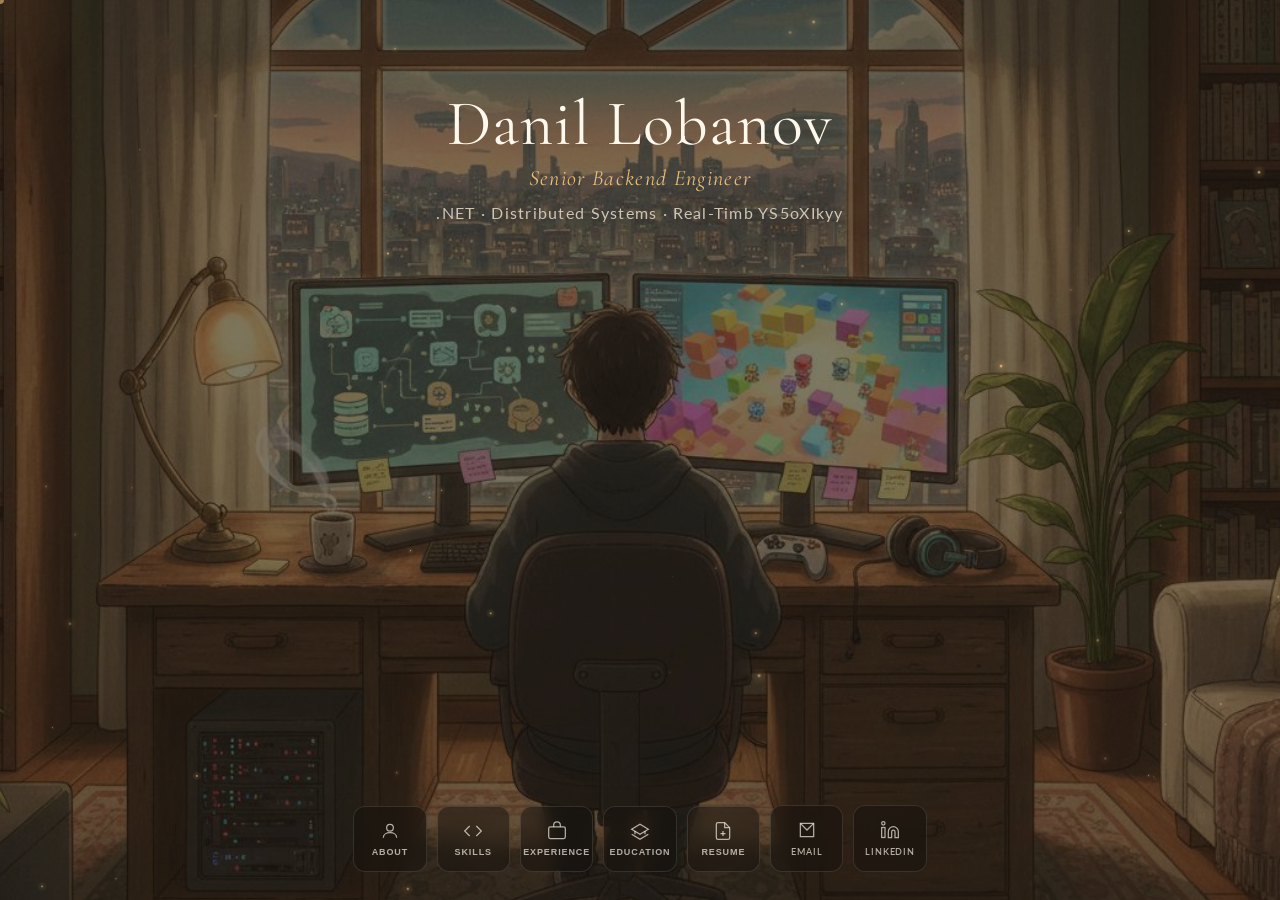
<file: index.html>
<!DOCTYPE html>
<html lang="en">
<head>
  <meta charset="UTF-8">
  <meta name="viewport" content="width=device-width, initial-scale=1.0">
  <title>Danil Lobanov — Senior Backend Engineer</title>
  <link rel="preconnect" href="https://fonts.googleapis.com">
  <link rel="preconnect" href="https://fonts.gstatic.com" crossorigin>
  <link href="https://fonts.googleapis.com/css2?family=Cormorant+Garamond:ital,wght@0,400;0,600;1,400&family=JetBrains+Mono:wght@400;500&family=Lato:wght@300;400;500;600;700&display=swap" rel="stylesheet">
  <link rel="stylesheet" href="css/style.css">
</head>
<body>

  <!-- ============ FIXED BACKGROUND ============ -->
  <div class="bg-fixed" id="bgFixed"></div>
  <div class="bg-overlay"></div>

  <!-- ============ PARTICLE CANVAS ============ -->
  <canvas id="particleCanvas"></canvas>

  <!-- ============ CUSTOM CURSOR ============ -->
  <div class="cursor-glow" id="cursorGlow"></div>
  <div class="cursor-dot" id="cursorDot"></div>

  <!-- ============ MAIN HERO ============ -->
  <main class="main-hero" id="mainHero">
    <div class="hero-content">
      <h1 class="hero-name">
        <span class="name-word" data-delay="0">Danil</span>
        <span class="name-word" data-delay="0.2">Lobanov</span>
      </h1>
      <div class="hero-role" data-scramble>Senior Backend Engineer</div>
      <p class="hero-tagline" data-scramble>.NET &middot; Distributed Systems &middot; Real-Time Platforms</p>


    </div>

    <!-- ============ BOTTOM NAV ============ -->
    <nav class="bottom-nav">
      <button class="nav-btn" data-magnetic data-panel="about">
        <span class="nav-icon"><svg viewBox="0 0 24 24" fill="none" stroke="currentColor" stroke-width="1.5"><circle cx="12" cy="8" r="4"/><path d="M4 20c0-4 4-6 8-6s8 2 8 6"/></svg></span>
        <span class="nav-label">About</span>
      </button>
      <button class="nav-btn" data-magnetic data-panel="skills">
        <span class="nav-icon"><svg viewBox="0 0 24 24" fill="none" stroke="currentColor" stroke-width="1.5"><polyline points="16 18 22 12 16 6"/><polyline points="8 6 2 12 8 18"/></svg></span>
        <span class="nav-label">Skills</span>
      </button>
      <button class="nav-btn" data-magnetic data-panel="experience">
        <span class="nav-icon"><svg viewBox="0 0 24 24" fill="none" stroke="currentColor" stroke-width="1.5"><rect x="2" y="7" width="20" height="14" rx="2"/><path d="M16 7V5a4 4 0 00-8 0v2"/></svg></span>
        <span class="nav-label">Experience</span>
      </button>
      <button class="nav-btn" data-magnetic data-panel="education">
        <span class="nav-icon"><svg viewBox="0 0 24 24" fill="none" stroke="currentColor" stroke-width="1.5"><path d="M22 10l-10-6-10 6 10 6 10-6z"/><path d="M6 12v4"/><path d="M18 12v4"/><path d="M2 16l10 6 10-6"/></svg></span>
        <span class="nav-label">Education</span>
      </button>
      <button class="nav-btn" data-magnetic data-panel="resume">
        <span class="nav-icon"><svg viewBox="0 0 24 24" fill="none" stroke="currentColor" stroke-width="1.5"><path d="M14 2H6a2 2 0 00-2 2v16a2 2 0 002 2h12a2 2 0 002-2V8z"/><polyline points="14,2 14,8 20,8"/><line x1="12" y1="18" x2="12" y2="12"/><line x1="9" y1="15" x2="15" y2="15"/></svg></span>
        <span class="nav-label">Resume</span>
      </button>

      <a href="mailto:danil.lobanov@outlook.com" class="nav-btn magnetic" data-magnetic>
        <span class="nav-icon"><svg viewBox="0 0 24 24" fill="none" stroke="currentColor" stroke-width="1.5"><path d="M4 4h16v16H4z"/><polyline points="4,4 12,12 20,4"/></svg></span>
        <span class="nav-label">Email</span>
      </a>

      <a href="https://linkedin.com/in/envydany" target="_blank" rel="noopener" class="nav-btn magnetic" data-magnetic>
        <span class="nav-icon"><svg viewBox="0 0 24 24" fill="none" stroke="currentColor" stroke-width="1.5"><path d="M16 8a6 6 0 016 6v7h-4v-7a2 2 0 00-4 0v7h-4v-7a6 6 0 016-6z"/><rect x="2" y="9" width="4" height="12"/><circle cx="4" cy="4" r="2"/></svg></span>
        <span class="nav-label">LinkedIn</span>
      </a>
    </nav>
  </main>

  <!-- ============ CENTER MODAL: ABOUT ============ -->
  <div class="modal" id="modal-about">
    <button class="modal-close" data-close>&times;</button>
    <div class="modal-scroll">
      <h2 class="modal-title" data-scramble>About Me</h2>
      <p>Senior Backend Engineer with 5+ years of experience building distributed, high-throughput backend systems for real-time platforms, B2B SaaS, CRM, IoT, and game backend products.</p>
      <p>My core strength is designing backend services that stay reliable under load: .NET 8, ASP.NET Core, PostgreSQL, Redis, RabbitMQ, MassTransit, Kafka, gRPC, SignalR, Docker, Kubernetes, CI/CD, observability, and automated testing.</p>
      <p>Recently, I worked on online game backend systems including matchmaking, real-time communication, server-authoritative flows, distributed transactions, and microservice orchestration on Kubernetes. Previously, I built backend services for a European recruitment CRM and an IoT smart container platform.</p>
      <p>I'm interested in international Senior Backend Engineer roles focused on distributed systems, platform backend, real-time infrastructure, B2B SaaS, gaming backend, and cloud-native services.</p>
    </div>
  </div>

  <!-- ============ CENTER MODAL: SKILLS ============ -->
  <div class="modal" id="modal-skills">
    <button class="modal-close" data-close>&times;</button>
    <div class="modal-scroll">
      <h2 class="modal-title" data-scramble>Technical Skills</h2>
      <div class="skills-grid-modal">
        <div class="skill-block">
          <h4>Product & Delivery</h4>
          <div class="skill-tags">
            <span class="tag">MVP Scoping</span><span class="tag">User Stories</span><span class="tag">Acceptance Criteria</span><span class="tag">Agile/Iterative</span><span class="tag">Stakeholder Alignment</span>
          </div>
        </div>
        <div class="skill-block">
          <h4>Backend</h4>
          <div class="skill-tags">
            <span class="tag">C#</span><span class="tag">Golang</span><span class="tag">Java</span><span class="tag">NodeJS</span><span class="tag">.NET 8-10</span><span class="tag">ASP.NET Core</span><span class="tag">EF Core</span><span class="tag">PostgreSQL</span><span class="tag">Redis</span><span class="tag">MongoDB</span>
          </div>
        </div>
        <div class="skill-block">
          <h4>Frontend</h4>
          <div class="skill-tags">
            <span class="tag">React</span><span class="tag">TypeScript</span><span class="tag">Next.js</span><span class="tag">Vite</span><span class="tag">Tailwind CSS</span><span class="tag">Avalonia UI</span>
          </div>
        </div>
        <div class="skill-block">
          <h4>Integration & APIs</h4>
          <div class="skill-tags">
            <span class="tag">REST</span><span class="tag">gRPC</span><span class="tag">RabbitMQ</span><span class="tag">Kafka</span><span class="tag">MQTT</span><span class="tag">Azure Service Bus</span><span class="tag">SignalR</span><span class="tag">WebSockets</span>
          </div>
        </div>
        <div class="skill-block">
          <h4>Cloud & DevOps</h4>
          <div class="skill-tags">
            <span class="tag">AKS</span><span class="tag">Azure IoT Hub</span><span class="tag">Azure Functions</span><span class="tag">App Service</span><span class="tag">Docker</span><span class="tag">Kubernetes</span><span class="tag">Terraform</span><span class="tag">GitHub Actions</span><span class="tag">GitLab CI</span>
          </div>
        </div>
        <div class="skill-block">
          <h4>AI & ML</h4>
          <div class="skill-tags">
            <span class="tag">Semantic Kernel</span><span class="tag">OpenAI API</span><span class="tag">Anthropic API</span><span class="tag">Google Gemini</span><span class="tag">pgvector</span><span class="tag">Embeddings</span><span class="tag">Prompt Engineering</span>
          </div>
        </div>
        <div class="skill-block">
          <h4>AI Tools</h4>
          <div class="skill-tags">
            <span class="tag">Codex</span><span class="tag">Kimi 2.6</span><span class="tag">Claude</span>
          </div>
        </div>
        <div class="skill-block">
          <h4>Testing</h4>
          <div class="skill-tags">
            <span class="tag">xUnit</span><span class="tag">Moq</span><span class="tag">NSubstitute</span><span class="tag">Integration Tests</span><span class="tag">Testcontainers</span><span class="tag">WebApplicationFactory</span>
          </div>
        </div>
        <div class="skill-block">
          <h4>Architecture</h4>
          <div class="skill-tags">
            <span class="tag">Microservices</span><span class="tag">CQRS</span><span class="tag">MediatR</span><span class="tag">DDD</span><span class="tag">Clean Architecture</span><span class="tag">Minimal APIs</span>
          </div>
        </div>
      </div>
    </div>
  </div>

  <!-- ============ CENTER MODAL: EXPERIENCE ============ -->
  <div class="modal" id="modal-experience">
    <button class="modal-close" data-close>&times;</button>
    <div class="modal-scroll">
      <h2 class="modal-title" data-scramble>Experience</h2>
      <div class="exp-list">
        <div class="exp-row">
          <div class="exp-top"><span class="exp-role">Senior Game Backend Engineer</span><span class="exp-badge">Current</span></div>
          <div class="exp-company">APPFOX · Full-time · Remote · Oct 2025 – Present · 8 mos</div>
          <ul>
            <li>Engineered a hybrid matchmaking service using Redis and PostgreSQL on Azure Kubernetes Service, reducing queue time by 60% for concurrent multiplayer sessions.</li>
            <li>Redesigned the combat simulation backend with CQRS, MediatR, and stateless processing, increasing throughput by 4x without additional infrastructure.</li>
            <li>Replaced HTTP polling with SignalR real-time channels, reducing game traffic by 40% and improving connection reliability.</li>
            <li>Implemented distributed transaction orchestration with MassTransit Saga across Identity, Gateway, Combat, and Inventory services.</li>
            <li>Built Kubernetes deployment workflows with Helm, GitLab CI/CD, automated rollback, and zero-downtime release support.</li>
          </ul>
        </div>
        <div class="exp-row">
          <div class="exp-top"><span class="exp-role">.NET Backend Engineer · CRM</span></div>
          <div class="exp-company">Valletta Software Development · Mar 2023 – Sep 2025 · 2 yrs 7 mos · Malta · Remote</div>
          <ul>
            <li>Built backend services for a B2B recruitment CRM used by HR teams across Europe, covering candidate management, notifications, analytics, and reporting.</li>
            <li>Designed asynchronous notification pipelines with RabbitMQ, MassTransit, SMTP, and Telegram integrations.</li>
            <li>Optimized PostgreSQL and Redis-backed reporting workflows, improving performance and reliability for high-volume CRM operations.</li>
            <li>Delivered REST APIs and backend services with .NET 6/8, ASP.NET Core, EF Core, CQRS, MediatR, Docker, and GitHub Actions.</li>
            <li>Improved backend quality through integration tests, xUnit, NSubstitute, CI/CD checks, and clearer service boundaries.</li>
          </ul>
        </div>
        <div class="exp-row">
          <div class="exp-top"><span class="exp-role">.NET Backend Engineer · IoT</span></div>
          <div class="exp-company">Empire of Bloom · Full-time · Sep 2021 – Feb 2023 · 1 yr 6 mos · Guangzhou, Guangdong, China</div>
          <ul>
            <li>Developed .NET microservices for an IoT smart container platform handling task scheduling, telemetry, sensor monitoring, and reporting.</li>
            <li>Built gRPC and message-driven communication between internal services and IoT device workflows.</li>
            <li>Integrated MQTT, Modbus RTU, RabbitMQ, PostgreSQL, Docker, and Azure IoT Hub for real-time operational data processing.</li>
            <li>Improved service reliability with automated tests, CI/CD workflows, structured logging, and production observability.</li>
          </ul>
        </div>
      </div>
    </div>
  </div>

  <!-- ============ CENTER MODAL: EDUCATION ============ -->
  <div class="modal" id="modal-education">
    <button class="modal-close" data-close>&times;</button>
    <div class="modal-scroll center">
      <h2 class="modal-title" data-scramble>Education</h2>
      <div class="edu-card" id="eduCard">
        <svg class="corner corner-tl" viewBox="0 0 12 12"><path d="M0 12 L0 0 L12 0" stroke="#D4A76A" stroke-width="1.5" fill="none" stroke-dasharray="24" stroke-dashoffset="24"/></svg>
        <svg class="corner corner-tr" viewBox="0 0 12 12"><path d="M0 0 L12 0 L12 12" stroke="#D4A76A" stroke-width="1.5" fill="none" stroke-dasharray="24" stroke-dashoffset="24"/></svg>
        <svg class="corner corner-bl" viewBox="0 0 12 12"><path d="M0 0 L0 12 L12 12" stroke="#D4A76A" stroke-width="1.5" fill="none" stroke-dasharray="24" stroke-dashoffset="24"/></svg>
        <svg class="corner corner-br" viewBox="0 0 12 12"><path d="M12 0 L12 12 L0 12" stroke="#D4A76A" stroke-width="1.5" fill="none" stroke-dasharray="24" stroke-dashoffset="24"/></svg>
        <div class="edu-degree">M.Sc. Software Engineering</div>
        <div class="edu-school">MEPhI, Moscow, Russia</div>
        <div class="edu-period">2024 – 2026 · GPA 3.7</div>
      </div>

      <div class="edu-project">
        <h4>Thesis Project</h4>
        <p>Designing a modular HR platform with an AI orchestrator powered by Semantic Kernel to automate onboarding workflows, employee engagement tracking, and post-hire analytics. The system leverages LLM-based reasoning, vector search (pgvector), and event-driven microservices to reduce manual HR overhead and improve retention metrics through intelligent, automated nudges and feedback loops.</p>
      </div>

      <div class="edu-coursework">
        <h4>Coursework</h4>
        <p>Distributed Systems, Cloud-Native Architecture, Database Internals, DevOps Pipelines, Software QA, Go, Java.</p>
      </div>
    </div>
  </div>

  <!-- ============ CENTER MODAL: RESUME ============ -->
  <div class="modal" id="modal-resume">
    <button class="modal-close" data-close>&times;</button>
    <div class="modal-scroll center">
      <h2 class="modal-title" data-scramble>Resume</h2>

      <div class="resume-actions">
        <a href="Danil_Lobanov_Resume_Universal.pdf" target="_blank" class="resume-action-btn view-btn" data-magnetic>
          <svg width="16" height="16" viewBox="0 0 24 24" fill="none" stroke="currentColor" stroke-width="2"><path d="M1 12s4-8 11-8 11 8 11 8-4 8-11 8-11-8-11-8z"/><circle cx="12" cy="12" r="3"/></svg>
          View
        </a>
        <a href="Danil_Lobanov_Resume_Universal.pdf" download class="resume-action-btn download-btn" data-magnetic>
          <svg width="16" height="16" viewBox="0 0 24 24" fill="none" stroke="currentColor" stroke-width="2"><path d="M21 15v4a2 2 0 01-2 2H5a2 2 0 01-2-2v-4"/><polyline points="7,10 12,15 17,10"/><line x1="12" y1="15" x2="12" y2="3"/></svg>
          Download
        </a>
      </div>
    </div>
  </div>

  <!-- ============ BACKDROP ============ -->
  <div class="modal-backdrop" id="modalBackdrop"></div>

  <script src="js/main.js"></script>
</body>
</html>
</file>
<file: css/style.css>
*, *::before, *::after { margin: 0; padding: 0; box-sizing: border-box; }
html, body { width: 100%; height: 100%; overflow: hidden; }
body {
  font-family: 'Lato', sans-serif;
  -webkit-font-smoothing: antialiased;
  -moz-osx-font-smoothing: grayscale;
  background: #1a1814;
  cursor: none;
}

.bg-fixed { position: fixed; inset: 0; z-index: 0; background-image: url(../images/hero-bg.jpg); background-size: cover; background-position: center; }
.bg-overlay { position: fixed; inset: 0; z-index: 1; background: rgba(20, 18, 14, 0.55); }

#particleCanvas { position: fixed; inset: 0; z-index: 2; pointer-events: none; }

.cursor-glow { position: fixed; width: 200px; height: 200px; border-radius: 50%; background: radial-gradient(circle, rgba(212,167,106,0.08) 0%, transparent 70%); pointer-events: none; z-index: 9998; transform: translate(-50%, -50%); transition: width 0.3s, height 0.3s; }
.cursor-glow.hover { width: 280px; height: 280px; background: radial-gradient(circle, rgba(212,167,106,0.15) 0%, transparent 70%); }
.cursor-dot { position: fixed; width: 8px; height: 8px; border-radius: 50%; background: #D4A76A; pointer-events: none; z-index: 9999; transform: translate(-50%, -50%); transition: width 0.2s, height 0.2s, background 0.2s; mix-blend-mode: difference; }
.cursor-dot.hover { width: 40px; height: 40px; background: transparent; border: 1.5px solid #D4A76A; }

.main-hero { position: relative; z-index: 10; width: 100%; height: 100dvh; display: flex; flex-direction: column; align-items: center; justify-content: center; transition: filter 0.5s; }
.hero-content { text-align: center; flex: 1; display: flex; flex-direction: column; align-items: center; justify-content: flex-start; padding: 10vh 20px 0; }

.hero-name { font-family: 'Cormorant Garamond', serif; font-size: 64px; font-weight: 400; color: #FFF8EC; letter-spacing: 0.02em; line-height: 1.05; margin-bottom: 8px; }
.name-word { display: inline-block; opacity: 0; transform: translateY(30px); animation: wordReveal 1s cubic-bezier(0.16, 1, 0.3, 1) forwards; }
.name-word:nth-child(1) { animation-delay: 0.7s; }
.name-word:nth-child(2) { animation-delay: 0.9s; }
@keyframes wordReveal { to { opacity: 1; transform: translateY(0); } }
@keyframes fadeIn { to { opacity: 1; } }

.hero-role { font-family: 'Cormorant Garamond', serif; font-size: 22px; font-weight: 400; font-style: italic; color: #E8BC7A; letter-spacing: 0.06em; margin-bottom: 12px; opacity: 0; animation: fadeIn 0.8s 1.1s ease forwards; }

.hero-tagline { font-weight: 400; font-size: 16px; letter-spacing: 0.08em; color: #CFC5B6; margin-bottom: 28px; opacity: 0; animation: fadeIn 0.8s 1.3s ease forwards; }

.bottom-nav { display: flex; align-items: center; gap: 10px; padding: 20px 24px 28px; opacity: 0; animation: fadeInUp 0.8s 1.8s ease forwards; }
@keyframes fadeInUp { from{opacity:0;transform:translateY(20px)} to{opacity:1;transform:translateY(0)} }

.nav-btn { display: flex; flex-direction: column; align-items: center; gap: 6px; padding: 14px 14px; background: rgba(20, 16, 12, 0.5); backdrop-filter: blur(8px); -webkit-backdrop-filter: blur(8px); border: 1px solid rgba(245, 240, 230, 0.12); border-radius: 12px; color: rgba(245, 240, 230, 0.7); cursor: none; transition: all 0.4s cubic-bezier(0.16, 1, 0.3, 1); min-width: 0; flex: 1; max-width: 82px; position: relative; overflow: hidden; text-decoration: none; }
.nav-btn::before { content: ''; position: absolute; inset: 0; background: radial-gradient(circle at var(--mx,50%) var(--my,50%), rgba(212,167,106,0.12) 0%, transparent 60%); opacity: 0; transition: opacity 0.4s; }
.nav-btn:hover::before { opacity: 1; }
.nav-btn:hover { border-color: rgba(212,167,106,0.45); color: #F5F0E6; background: rgba(20,16,12,0.65); transform: translateY(-4px); box-shadow: 0 8px 32px rgba(0,0,0,0.25), 0 0 0 1px rgba(212,167,106,0.08); }
.nav-btn:active { transform: translateY(-2px) scale(0.97); }
.nav-btn.active { border-color: #D4A76A; color: #D4A76A; background: rgba(20,16,12,0.6); }
.nav-icon { width: 20px; height: 20px; position: relative; z-index: 1; }
.nav-label { font-size: 9px; font-weight: 600; text-transform: uppercase; letter-spacing: 0.1em; position: relative; z-index: 1; }

.modal { position: fixed; top: 50%; left: 50%; transform: translate(-50%, -50%) scale(0.92); width: 640px; max-width: 90vw; max-height: 70vh; background: rgba(26, 22, 18, 0.97); backdrop-filter: blur(24px); border: 1px solid rgba(245, 240, 230, 0.08); border-radius: 16px; z-index: 100; opacity: 0; pointer-events: none; transition: all 0.45s cubic-bezier(0.16, 1, 0.3, 1); display: flex; flex-direction: column; box-shadow: 0 24px 80px rgba(0,0,0,0.5); }
.modal.active { transform: translate(-50%, -50%) scale(1); opacity: 1; pointer-events: all; }
.modal-close { position: absolute; top: 16px; right: 16px; width: 36px; height: 36px; border-radius: 50%; border: 1px solid rgba(245, 240, 230, 0.15); background: transparent; color: rgba(245, 240, 230, 0.5); font-size: 18px; cursor: none; display: flex; align-items: center; justify-content: center; transition: all 0.3s; z-index: 10; }
.modal-close:hover { border-color: #D4A76A; color: #D4A76A; background: rgba(212, 167, 106, 0.08); }
.modal-scroll { padding: 40px 36px 32px; overflow-y: auto; flex: 1; }
.modal-scroll::-webkit-scrollbar { width: 4px; }
.modal-scroll::-webkit-scrollbar-thumb { background: rgba(212, 167, 106, 0.2); border-radius: 2px; }
.modal-scroll.center { text-align: center; display: flex; flex-direction: column; align-items: center; }
.modal-title { font-family: 'Cormorant Garamond', serif; font-size: 32px; font-weight: 400; color: #F5F0E6; margin-bottom: 24px; }

.modal-backdrop { position: fixed; inset: 0; z-index: 99; background: rgba(0, 0, 0, 0.5); opacity: 0; visibility: hidden; transition: opacity 0.4s, visibility 0.4s; backdrop-filter: blur(4px); }
.modal-backdrop.active { opacity: 1; visibility: visible; }

.about-quote { font-family: 'Cormorant Garamond', serif; font-size: 20px; font-style: italic; color: #D4A76A; line-height: 1.5; margin-bottom: 16px; }
.modal-scroll p { font-size: 14px; line-height: 1.8; color: rgba(245, 240, 230, 0.75); margin-bottom: 10px; }
.location-pill { display: inline-block; margin-top: 12px; padding: 8px 16px; background: rgba(107, 127, 110, 0.12); border: 1px solid rgba(107, 127, 110, 0.2); border-radius: 20px; font-size: 12px; color: #8FA08F; }

.skills-grid-modal { display: flex; flex-direction: column; gap: 14px; }
.skill-block { background: rgba(245, 240, 230, 0.03); border: 1px solid rgba(245, 240, 230, 0.08); border-radius: 10px; padding: 18px; transition: all 0.3s; }
.skill-block:hover { background: rgba(245, 240, 230, 0.06); border-color: rgba(212, 167, 106, 0.15); transform: translateX(4px); }
.skill-block h4 { font-weight: 600; font-size: 11px; text-transform: uppercase; letter-spacing: 0.08em; color: #8FA08F; margin-bottom: 10px; }
.skill-tags { display: flex; flex-wrap: wrap; gap: 6px; }
.tag { padding: 4px 12px; background: rgba(107, 127, 110, 0.1); border: 1px solid rgba(107, 127, 110, 0.15); border-radius: 4px; font-family: 'JetBrains Mono', monospace; font-size: 11px; color: rgba(245, 240, 230, 0.7); transition: all 0.3s; cursor: default; }
.tag:hover { background: rgba(212, 167, 106, 0.15); border-color: rgba(212, 167, 106, 0.3); color: #D4A76A; transform: scale(1.05); }

.exp-list { display: flex; flex-direction: column; gap: 16px; }
.exp-row { background: rgba(245, 240, 230, 0.03); border: 1px solid rgba(245, 240, 230, 0.08); border-radius: 10px; padding: 22px; position: relative; overflow: hidden; transition: all 0.3s; }
.exp-row::before { content: ''; position: absolute; left: 0; top: 0; bottom: 0; width: 3px; background: transparent; transition: background 0.3s; }
.exp-row:hover::before { background: #D4A76A; }
.exp-row:hover { background: rgba(245, 240, 230, 0.06); border-color: rgba(245, 240, 230, 0.12); }
.exp-top { display: flex; align-items: center; gap: 10px; margin-bottom: 4px; flex-wrap: wrap; }
.exp-role { font-family: 'Cormorant Garamond', serif; font-size: 17px; color: #F5F0E6; }
.exp-badge { padding: 2px 8px; background: rgba(107, 127, 110, 0.2); border-radius: 4px; font-size: 9px; font-weight: 600; text-transform: uppercase; letter-spacing: 0.1em; color: #8FA08F; }
.exp-company { font-size: 12px; color: #D4A76A; margin-bottom: 8px; }
.exp-row ul { list-style: none; }
.exp-row li { font-size: 12px; color: rgba(245, 240, 230, 0.65); line-height: 1.7; padding-left: 14px; position: relative; margin-bottom: 2px; }
.exp-row li::before { content: '\2192'; position: absolute; left: 0; color: #8FA08F; font-size: 10px; }
.exp-row li strong { color: #D4A76A; font-weight: 600; }
.exp-tech { margin-top: 8px; padding-top: 8px; border-top: 1px solid rgba(245, 240, 230, 0.06); font-family: 'JetBrains Mono', monospace; font-size: 9px; color: rgba(245, 240, 230, 0.3); line-height: 1.6; }

.edu-card { position: relative; background: rgba(245, 240, 230, 0.03); border: 1px solid rgba(245, 240, 230, 0.1); padding: 32px; text-align: center; width: 100%; max-width: 360px; margin-bottom: 20px; }
.corner { position: absolute; width: 16px; height: 16px; }
.corner-tl { top: -1px; left: -1px; } .corner-tr { top: -1px; right: -1px; } .corner-bl { bottom: -1px; left: -1px; } .corner-br { bottom: -1px; right: -1px; }
.edu-degree { font-family: 'Cormorant Garamond', serif; font-size: 20px; color: #F5F0E6; margin-bottom: 4px; }
.edu-school { font-size: 13px; color: rgba(245, 240, 230, 0.6); margin-bottom: 4px; }
.edu-period { font-size: 12px; color: rgba(245, 240, 230, 0.4); margin-bottom: 14px; }
.gpa-badge { display: inline-block; padding: 6px 16px; border: 1px solid #8FA08F; border-radius: 4px; font-family: 'JetBrains Mono', monospace; font-size: 12px; color: #8FA08F; }
.edu-project { width: 100%; max-width: 420px; margin-bottom: 20px; text-align: left; }
.edu-project h4 { font-weight: 600; font-size: 11px; text-transform: uppercase; letter-spacing: 0.08em; color: #8FA08F; margin-bottom: 8px; }
.edu-project p { font-size: 13px; line-height: 1.7; color: rgba(245, 240, 230, 0.65); }
.edu-coursework { width: 100%; max-width: 420px; text-align: left; }
.edu-coursework h4 { font-weight: 600; font-size: 11px; text-transform: uppercase; letter-spacing: 0.08em; color: #8FA08F; margin-bottom: 8px; }
.edu-coursework p { font-size: 13px; line-height: 1.6; color: rgba(245, 240, 230, 0.6); font-style: italic; }

.contact-desc { font-size: 14px; color: rgba(245, 240, 230, 0.6); margin-bottom: 28px; max-width: 360px; line-height: 1.6; }
.contact-links-big { display: flex; flex-direction: column; gap: 10px; width: 100%; max-width: 380px; }
.contact-big { display: flex; flex-direction: column; align-items: flex-start; padding: 16px 20px; background: rgba(245, 240, 230, 0.03); border: 1px solid rgba(245, 240, 230, 0.1); border-radius: 10px; text-decoration: none; transition: all 0.4s; cursor: none; position: relative; overflow: hidden; }
.contact-big:hover { border-color: rgba(212,167,106,0.3); background: rgba(245,240,230,0.06); transform: translateY(-2px); }
.cb-label { font-size: 10px; font-weight: 600; text-transform: uppercase; letter-spacing: 0.1em; color: #8FA08F; margin-bottom: 3px; }
.cb-val { font-size: 13px; color: #D4A76A; }

.resume-actions { display: flex; gap: 12px; flex-wrap: wrap; justify-content: center; }
.resume-action-btn { display: inline-flex; align-items: center; gap: 8px; padding: 12px 24px; border-radius: 8px; font-size: 13px; font-weight: 600; text-transform: uppercase; letter-spacing: 0.06em; text-decoration: none; cursor: none; transition: all 0.3s; }
.view-btn { background: rgba(245, 240, 230, 0.06); border: 1px solid rgba(245, 240, 230, 0.15); color: rgba(245, 240, 230, 0.7); }
.view-btn:hover { background: rgba(245, 240, 230, 0.1); border-color: rgba(245, 240, 230, 0.3); color: #F5F0E6; transform: translateY(-2px); }
.download-btn { background: rgba(212, 167, 106, 0.1); border: 1px solid rgba(212, 167, 106, 0.3); color: #D4A76A; }
.download-btn:hover { background: rgba(212, 167, 106, 0.2); border-color: #D4A76A; transform: translateY(-2px); }

@media (max-width: 768px) {
  body { cursor: auto; }
  .cursor-glow, .cursor-dot { display: none; }
  .hero-content { padding: 8vh 16px 0; justify-content: flex-start; }
  .hero-name { font-size: 36px; margin-bottom: 4px; line-height: 1.1; color: #FFF8EC; }
  .hero-role { font-size: 16px; margin-bottom: 8px; color: #E8BC7A; }
  .hero-tagline { font-size: 12px; margin-bottom: 14px; letter-spacing: 0.05em; color: #CFC5B6; }
  .bottom-nav { gap: 4px; padding: 8px 6px 12px; width: 100%; justify-content: center; }
  .nav-btn { min-width: 0; flex: 1; max-width: 58px; padding: 8px 2px 10px; border-radius: 10px; gap: 4px; background: rgba(20, 16, 12, 0.6); }
  .nav-icon { width: 15px; height: 15px; }
  .nav-label { font-size: 7px; letter-spacing: 0.03em; }
  .modal { width: 94vw; max-height: 75vh; border-radius: 12px; }
  .modal-scroll { padding: 32px 18px 20px; }
  .modal-title { font-size: 24px; margin-bottom: 18px; }
  .about-quote { font-size: 16px; }
  .modal-scroll p { font-size: 13px; line-height: 1.6; }
  .tag { font-size: 10px; padding: 3px 10px; }
  .exp-role { font-size: 15px; }
  .exp-company { font-size: 11px; }
  .exp-row li { font-size: 11px; }
  .edu-card { padding: 24px; margin-bottom: 14px; }
  .edu-degree { font-size: 18px; }
  .edu-project { margin-bottom: 14px; }
  .edu-project p { font-size: 12px; }
  .edu-coursework p { font-size: 12px; }
  .contact-desc { font-size: 13px; margin-bottom: 20px; }
  .contact-big { padding: 14px 16px; }
  .cb-val { font-size: 12px; }
}

@media (prefers-reduced-motion: reduce) { *, *::before, *::after { animation-duration: 0.01ms !important; transition-duration: 0.01ms !important; } }
</file>
